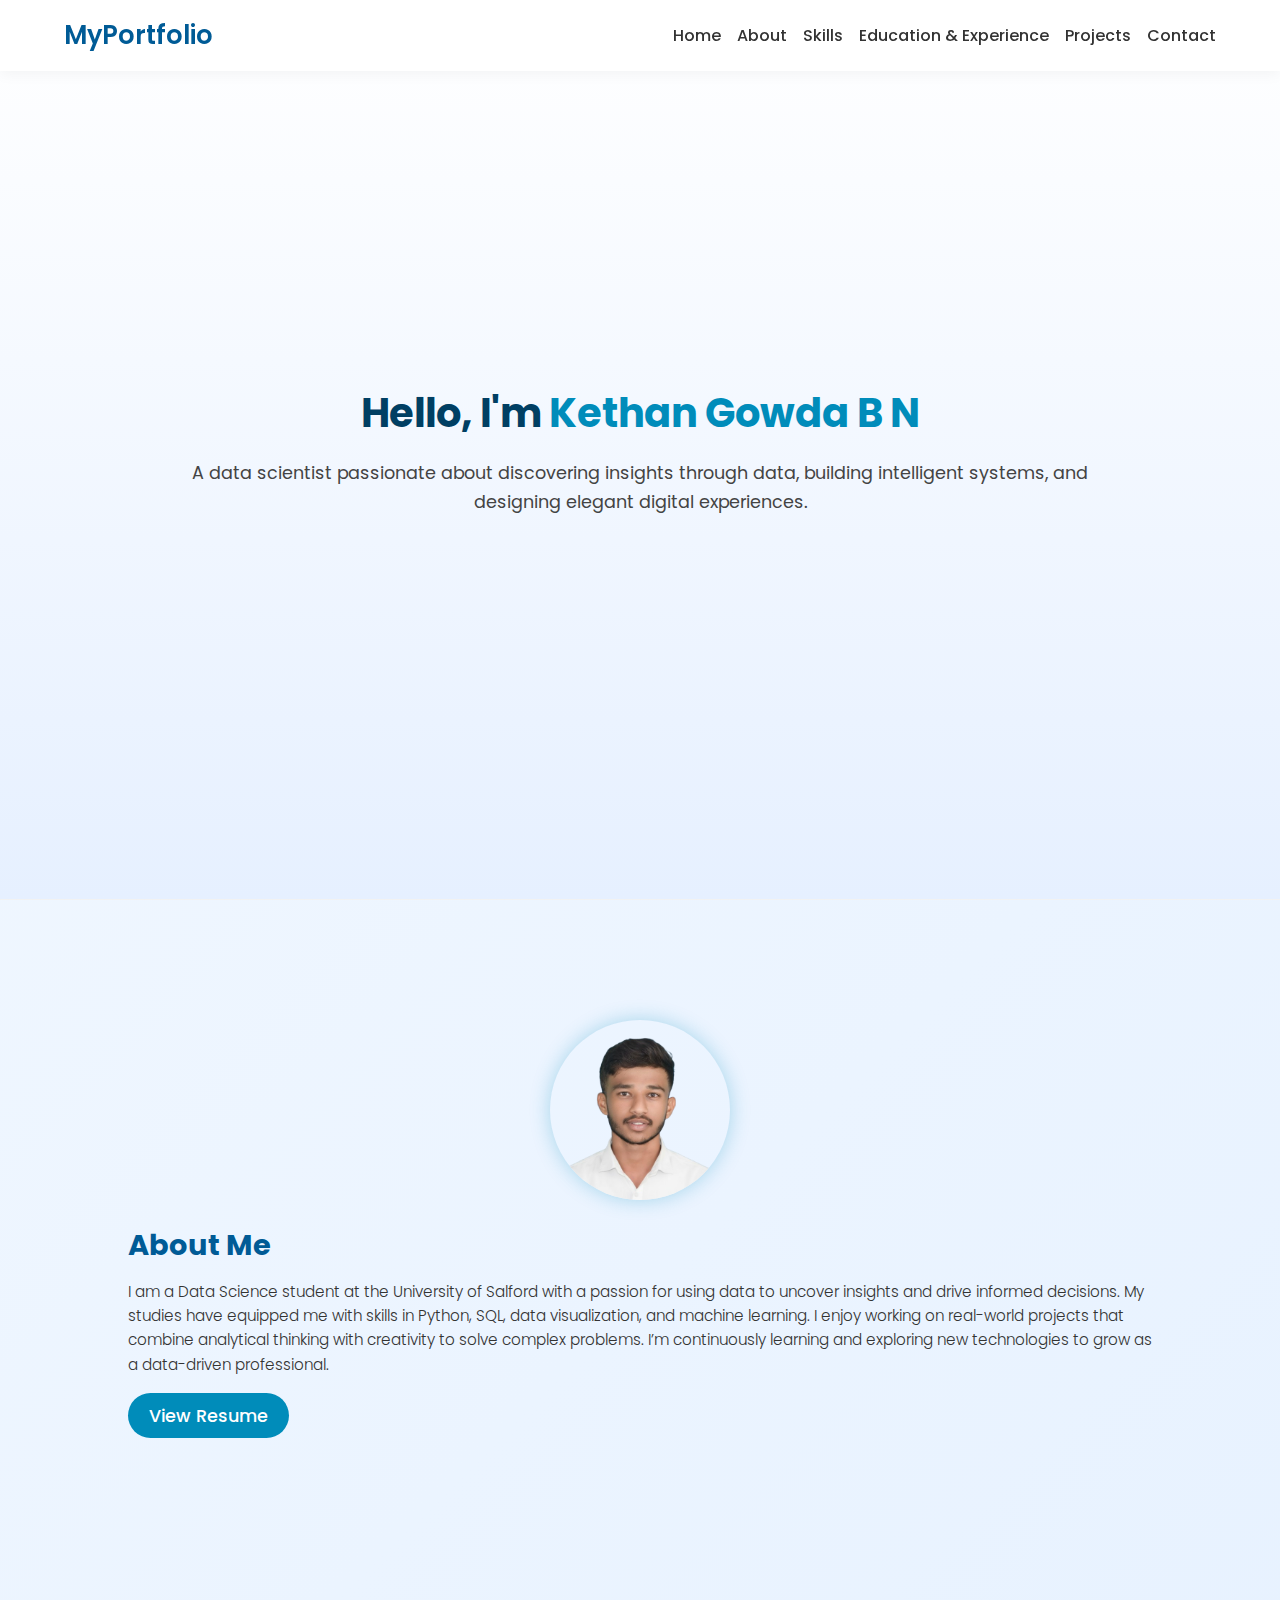
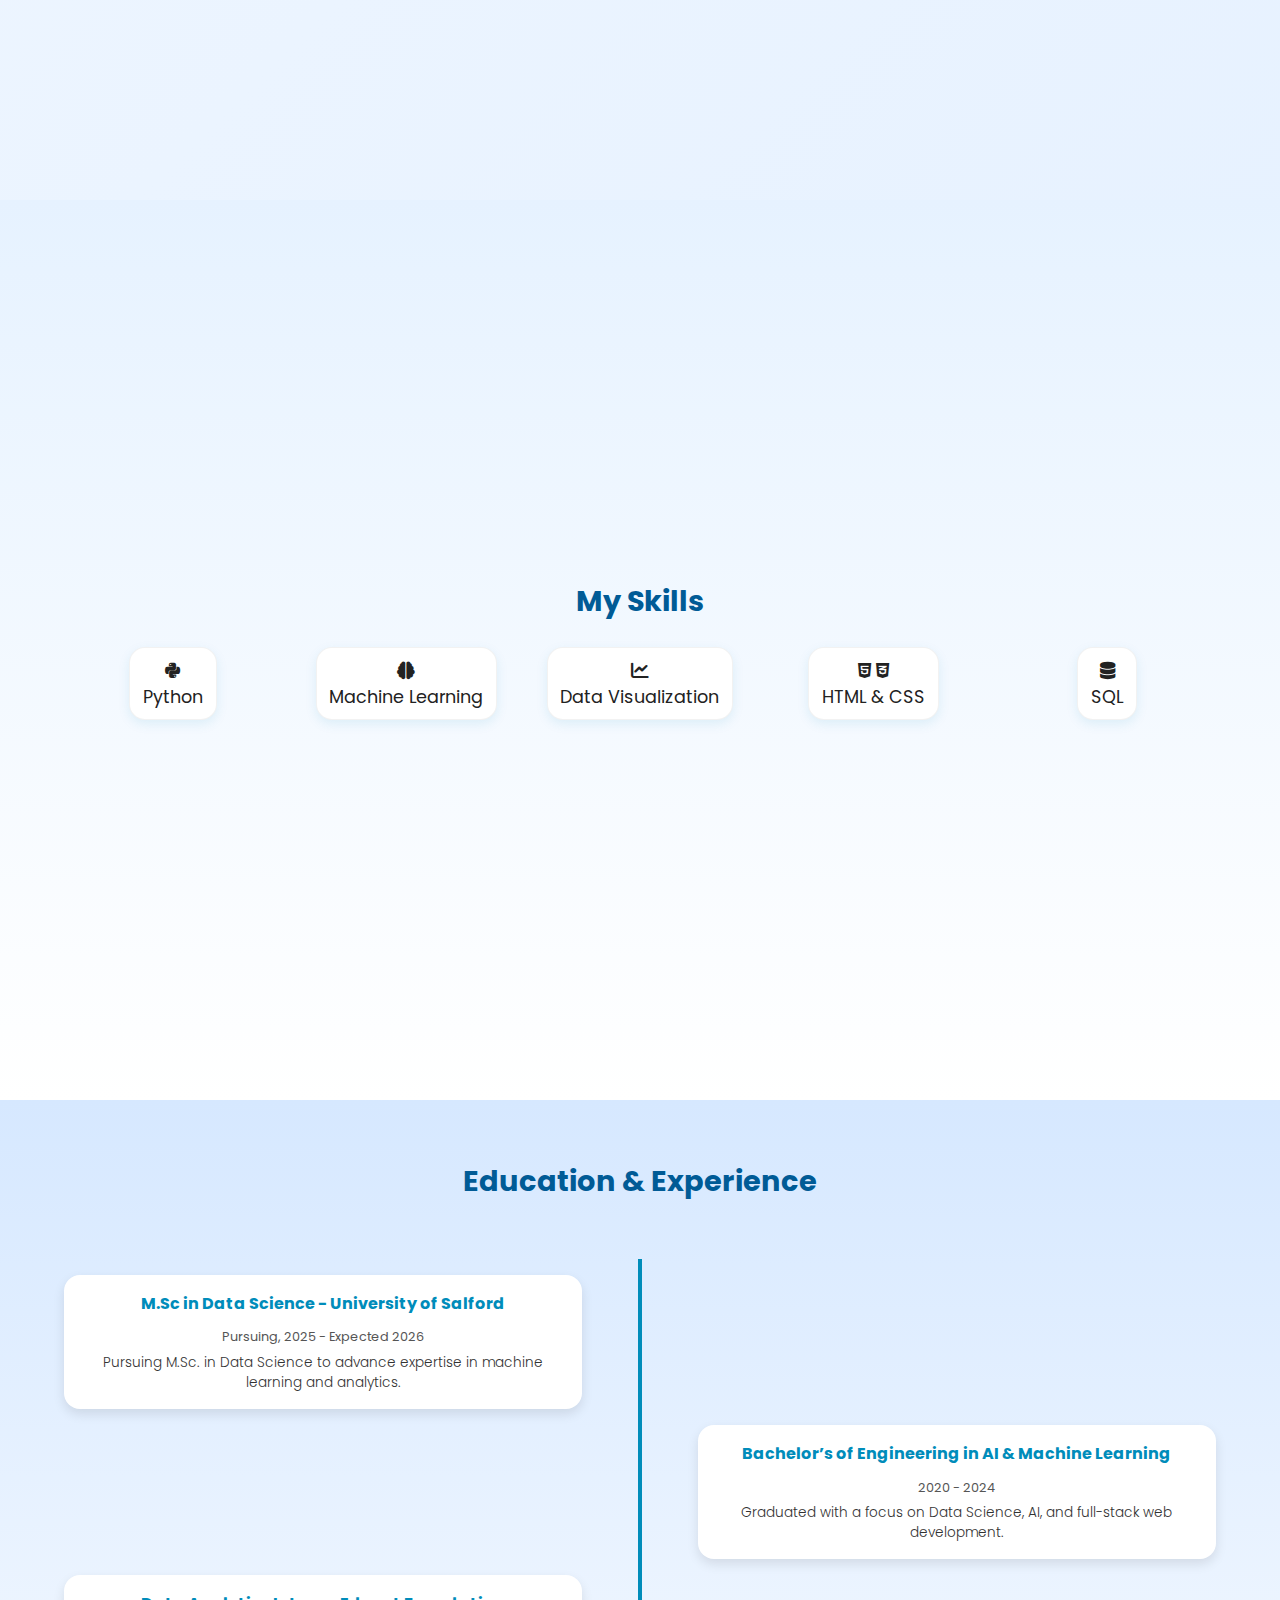
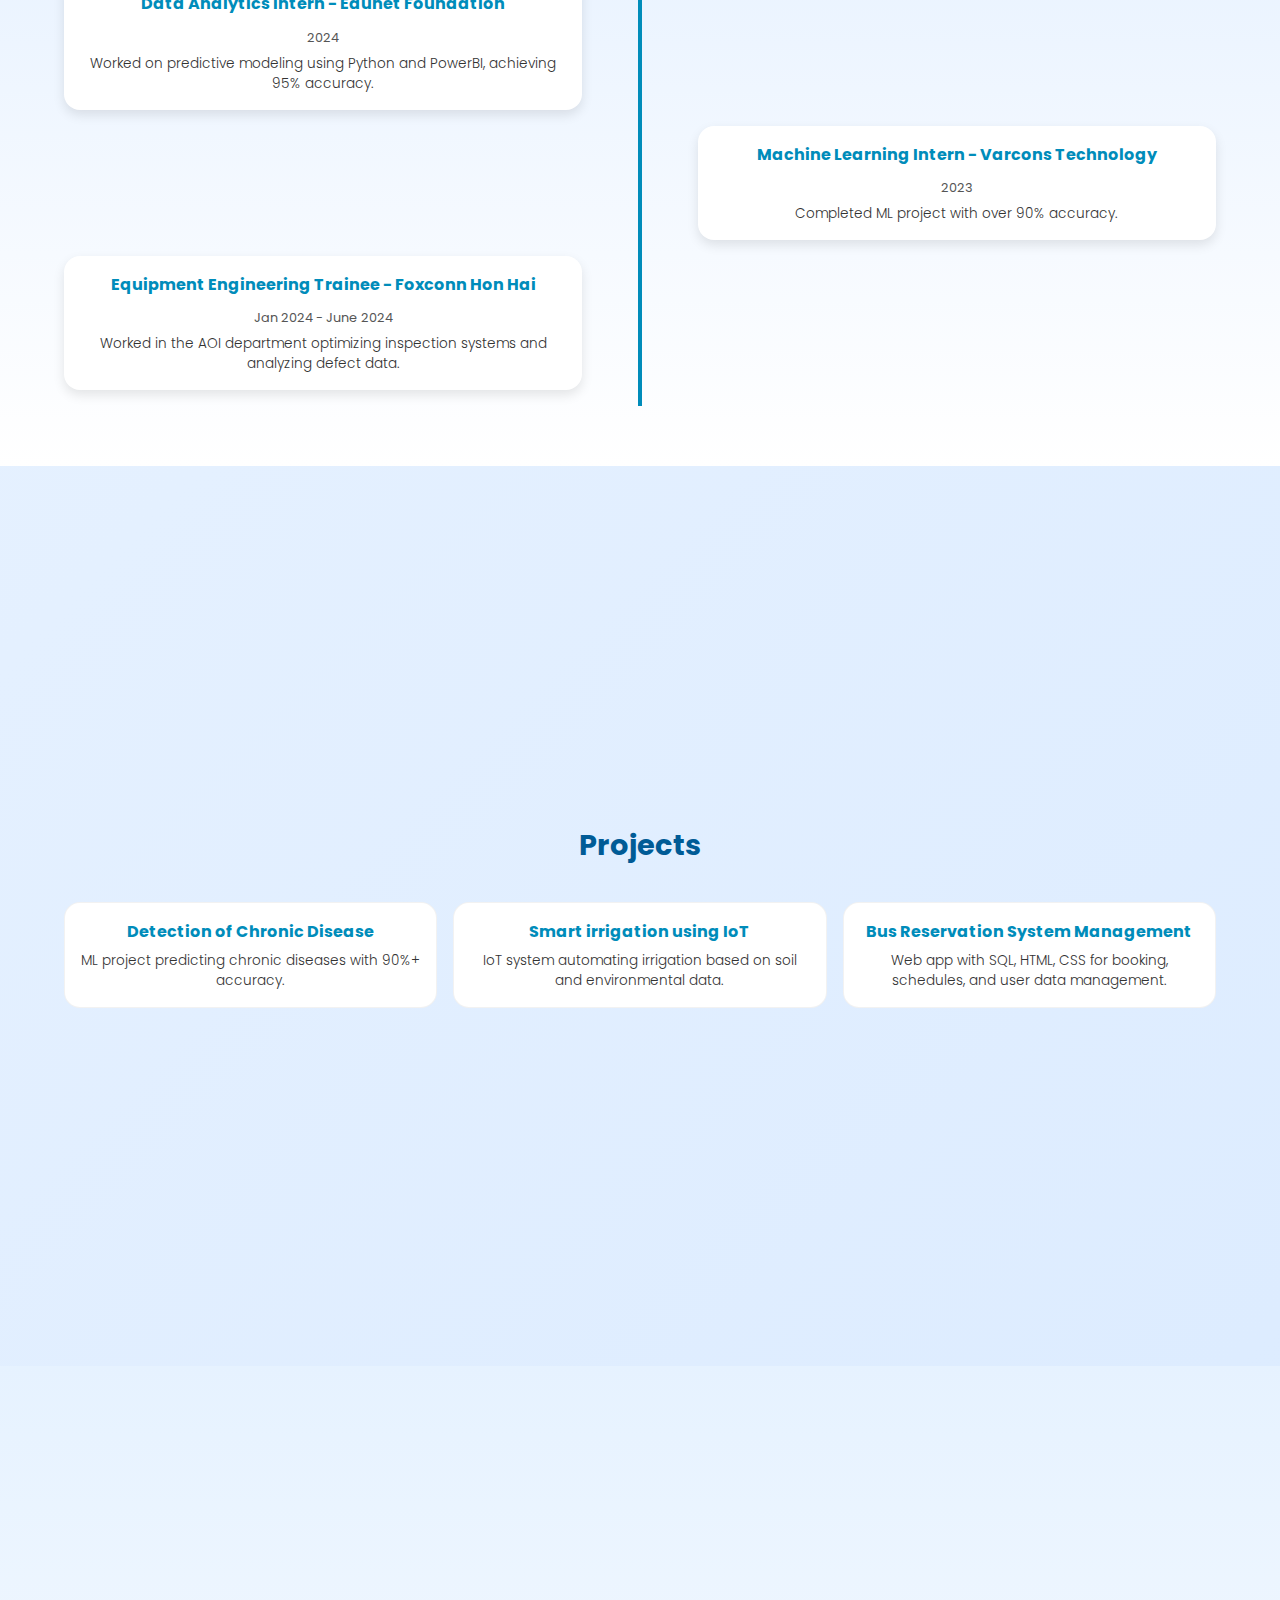
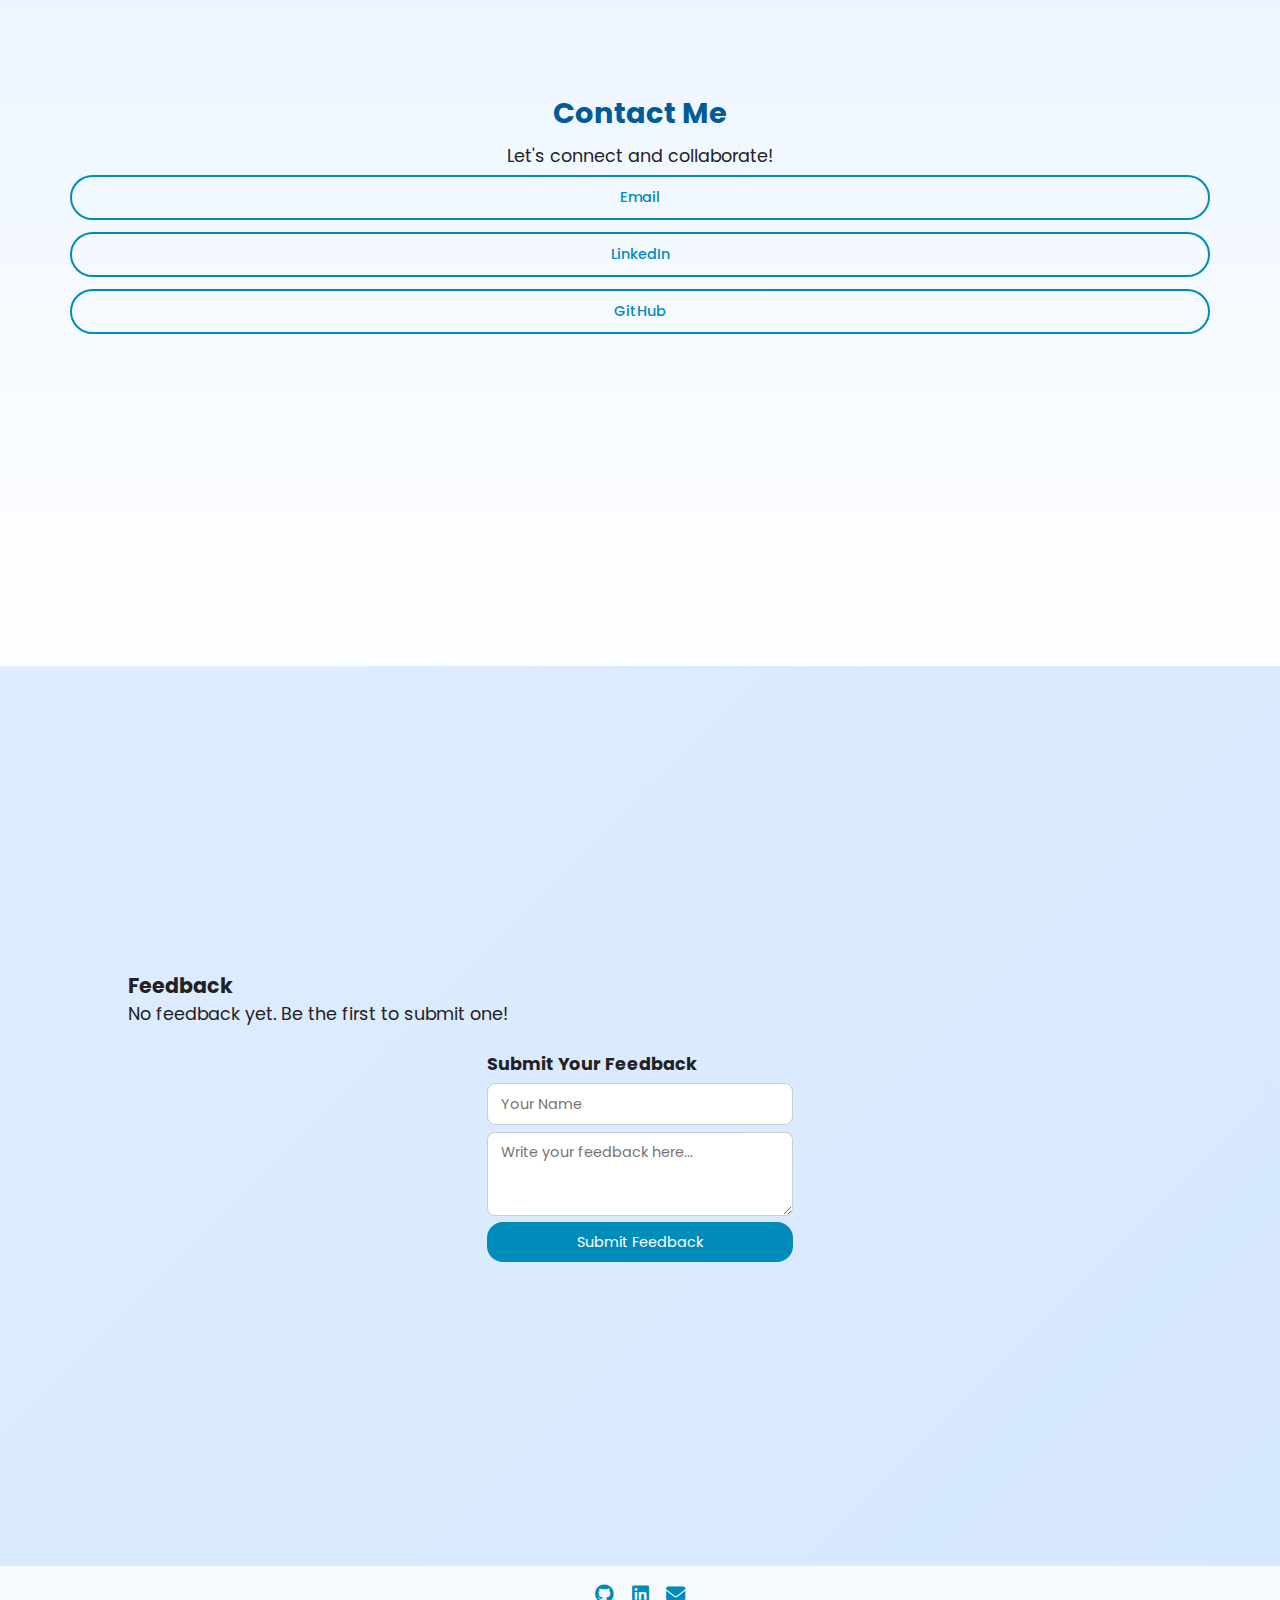
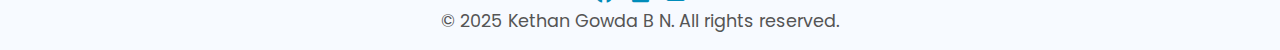
<file: index.html>
<!DOCTYPE html>
<html lang="en">
<head>
<meta charset="UTF-8" />
<meta name="viewport" content="width=device-width, initial-scale=1.0" />
<title>Kethan Gowda B N | Portfolio</title>
<link href="https://fonts.googleapis.com/css2?family=Poppins:wght@300;400;600&display=swap" rel="stylesheet">
<link rel="stylesheet" href="https://cdnjs.cloudflare.com/ajax/libs/font-awesome/6.5.0/css/all.min.css">

<style>
html { scroll-padding-top: 120px; }
* { margin: 0; padding: 0; box-sizing: border-box; scroll-behavior: smooth; font-family: 'Poppins', sans-serif; }
body { background: linear-gradient(135deg, #f2f8ff, #e4f0ff, #d6e8ff); color: #222; font-size: 1.1rem; overflow-x: hidden; }

header {
  position: fixed; top: 0; width: 100%; z-index: 1000;
  background: rgba(255,255,255,0.95); backdrop-filter: blur(12px);
  padding: 1rem 5%; display: flex; justify-content: space-between; align-items: center; flex-wrap: wrap;
  box-shadow: 0 2px 15px rgba(0,0,0,0.05);
}
header h1 { font-size: 1.6rem; color: #005b96; font-weight: 600; }
nav { display: flex; gap: 1rem; flex-wrap: wrap; }
nav a { color: #333; text-decoration: none; font-weight: 500; font-size: 1rem; transition: color 0.2s, text-shadow 0.2s; }
nav a:hover { color: #008cba; text-shadow: 0 0 10px rgba(0,140,186,0.3); }

/* Hamburger menu */
.hamburger { display: none; flex-direction: column; cursor: pointer; }
.hamburger span { width: 25px; height: 3px; background: #008cba; margin: 4px 0; border-radius: 2px; }

section { min-height: 100vh; padding: 120px 10%; display: flex; flex-direction: column; justify-content: center; }

/* HERO */
#home { text-align: center; background: linear-gradient(180deg,#fff 0%,#e6f0ff 100%); border-bottom: 1px solid rgba(0,0,0,0.05); }
#home h2 { font-size: 2.5rem; margin-bottom: 1rem; color: #003f63; }
#home span { color: #008cba; }
#home p { font-size: 1.1rem; color: #444; max-width: 90%; margin: 0 auto; line-height: 1.6; }

/* ABOUT */
#about { display: flex; align-items: center; gap: 1.5rem; flex-wrap: wrap; justify-content: center; }
#about img { width: 180px; border-radius: 50%; box-shadow: 0 0 20px rgba(0,140,186,0.3); }
#about div { flex: 1; min-width: 200px; }
#about h3 { font-size: 1.8rem; color: #005b96; margin-bottom: 0.8rem; }
#about p { color: #333; line-height: 1.6; font-weight: 300; font-size: 0.95rem; }
#about .resume-btn { margin-top: 1rem; display: inline-block; background: #008cba; color: #fff; padding: 0.6rem 1.3rem; border-radius: 2rem; text-decoration: none; font-weight: 500; transition: background 0.3s, box-shadow 0.3s; }
#about .resume-btn:hover { background: #0074a3; box-shadow: 0 0 12px rgba(0,140,186,0.4); }

/* SKILLS */
#skills { text-align: center; background: linear-gradient(180deg,#e6f2ff,#fff); padding: 60px 5%; }
#skills h3 { color: #005b96; font-size: 1.8rem; margin-bottom: 1.5rem; }
.skills-grid { display: grid; grid-template-columns: repeat(auto-fit,minmax(100px,1fr)); gap: 1rem; justify-items: center; }
.skill { background: #fff; border: 1px solid rgba(0,0,0,0.05); padding: 0.6rem 0.8rem; border-radius: 1rem; box-shadow: 0 4px 12px rgba(0,140,186,0.1); transition: transform 0.3s, box-shadow 0.3s; text-align: center; }
.skill:hover { transform: translateY(-4px); box-shadow: 0 4px 15px rgba(0,140,186,0.2); font-size: 0.9rem; }

/* EDUCATION & EXPERIENCE */
#education-experience { text-align: center; background: linear-gradient(180deg,#d6e8ff,#fff); padding: 60px 5%; }
#education-experience h3 { color: #005b96; font-size: 1.8rem; margin-bottom: 1.5rem; }
.timeline { position: relative; margin-top: 2rem; }
.timeline::before { content: ''; position: absolute; left: 50%; top: 0; width: 4px; height: 100%; background: #008cba; transform: translateX(-50%); }
.timeline-item { position: relative; width: 45%; background: #fff; padding: 1rem; border-radius: 1rem; box-shadow: 0 5px 12px rgba(0,0,0,0.1); margin: 1rem 0; }
.timeline-item:nth-child(odd){ left: 0; }
.timeline-item:nth-child(even){ left: 55%; }
.timeline-item h4{ color: #008cba; margin-bottom: 0.4rem; font-size: 1rem; }
.timeline-item span{ font-size: 0.8rem; color: #555; }
.timeline-item p{ margin-top: 0.3rem; color: #333; font-weight: 300; font-size: 0.85rem; }

/* PROJECTS */
#projects{ text-align:center; padding:60px 5%; }
#projects h3{ font-size:1.8rem; margin-bottom:1.2rem; color:#005b96; }
.project-container{ display:grid; grid-template-columns: repeat(auto-fit,minmax(200px,1fr)); gap:1rem; margin-top:1rem; }
.project{ background:#fff; padding:1rem; border-radius:1rem; border:1px solid rgba(0,0,0,0.05); transition: transform 0.3s, box-shadow 0.3s; cursor:pointer; text-align:center; }
.project:hover{ transform: translateY(-4px); box-shadow:0 4px 15px rgba(0,140,186,0.2); }
.project h4{ color:#008cba; margin-bottom:0.4rem; font-size:1rem; }
.project p{ color:#333; font-weight:300; font-size:0.85rem; }

/* ACHIEVEMENTS */
#achievements{ background:#f9fcff; text-align:center; padding:60px 5%; }
#achievements h3{ color:#005b96; font-size:1.8rem; margin-bottom:1rem; }
.achievements-grid{ display:grid; grid-template-columns: repeat(auto-fit,minmax(150px,1fr)); gap:1rem; }
.achievement{ background:#fff; padding:0.8rem; border-radius:1rem; box-shadow:0 4px 12px rgba(0,140,186,0.1); transition: transform 0.3s; font-size:0.85rem; }
.achievement:hover{ transform: translateY(-4px); }

/* CONTACT */
#contact{ text-align:center; background: linear-gradient(180deg,#e6f2ff,#fff); padding:40px 5%; }
#contact h3{ color:#005b96; font-size:1.8rem; margin-bottom:0.5rem; }
#contact a{ display:inline-block; margin:0.4rem; padding:0.6rem 1.3rem; border:2px solid #008cba; border-radius:2rem; color:#008cba; text-decoration:none; font-weight:500; transition: background 0.3s, color 0.3s; font-size:0.9rem; }
#contact a:hover{ background:#008cba; color:#fff; }

/* FEEDBACK */
.feedback { background:#fff; padding:0.8rem 1rem; border-radius:1rem; margin-bottom:1rem; box-shadow:0 4px 12px rgba(0,140,186,0.1); font-size:0.85rem; }
.feedback-form{ margin-top:1.5rem; display:flex; flex-direction:column; gap:0.4rem; max-width:100%; margin-left:auto; margin-right:auto; }
.feedback-form input, .feedback-form textarea{ padding:0.6rem 0.8rem; border-radius:0.5rem; border:1px solid #ccc; width:100%; font-size:0.9rem; }
.feedback-form button{ padding:0.6rem 1.3rem; border-radius:1rem; border:none; background:#008cba; color:white; cursor:pointer; font-size:0.9rem; }
.feedback-form button:hover{ background:#0074a3; }
.delete-btn{ margin-top:0.3rem; padding:0.3rem 0.6rem; font-size:0.75rem; border:none; background:#ff4d4d; color:white; border-radius:0.3rem; cursor:pointer; }
.delete-btn:hover{ background:#e60000; }

/* PASSWORD MODAL */
.modal{ display:none; position:fixed; z-index:2000; left:0; top:0; width:100%; height:100%; background-color: rgba(0,0,0,0.5); }
.modal-content{ background:#fff; margin:20% auto; padding:1.5rem; border-radius:1rem; width:90%; max-width:350px; text-align:center; box-shadow:0 4px 20px rgba(0,0,0,0.2); }
.modal input{ width:100%; padding:0.6rem 0.8rem; margin:0.8rem 0; border-radius:0.5rem; border:1px solid #ccc; font-size:0.9rem; }
.modal button{ padding:0.5rem 1.3rem; border:none; border-radius:1rem; background:#008cba; color:#fff; cursor:pointer; margin:0 0.3rem; font-size:0.9rem; }
.modal button:hover{ background:#0074a3; }
#togglePassword{ position:absolute; top:50%; right:0.6rem; transform:translateY(-50%); cursor:pointer; color:#555; }
#togglePassword:hover{ color:#008cba; }

/* Animations */
@keyframes shake {0%,100%{transform:translateX(0);}25%{transform:translateX(-6px);}50%{transform:translateX(6px);}75%{transform:translateX(-6px);}}
.wrong{ animation:shake 0.3s; border:2px solid red !important; }
.correct{ box-shadow:0 0 12px 3px #2ecc71 !important; transition: box-shadow 0.3s; }

footer{ text-align:center; padding:1rem 0; background:#f7faff; color:#555; }
footer .socials i{ font-size:1.2rem; margin:0 0.4rem; color:#008cba; transition: transform 0.3s; }
footer .socials i:hover{ transform:translateY(-2px); }

/* MEDIA QUERIES */
@media (max-width:768px){
  header{ flex-direction: row; justify-content: space-between; }
  nav{ display:none; flex-direction: column; width:100%; background: #fff; padding:0.5rem 0; margin-top:0.5rem; border-radius:0.5rem; box-shadow:0 4px 12px rgba(0,0,0,0.1);}
  nav a{ padding:0.5rem 1rem; }
  .hamburger{ display:flex; }
  .timeline::before{ left:10px; }
  .timeline-item{ width:100% !important; left:0 !important; margin-bottom:1rem; }
  #home h2{ font-size:1.8rem; } #home p{ font-size:0.95rem; }
  #about img{ width:140px; } #about h3{ font-size:1.5rem; } #about p{ font-size:0.9rem; }
  #skills h3, #projects h3, #achievements h3, #contact h3{ font-size:1.5rem; }
}
</style>
</head>
<body>

<header>
  <h1>MyPortfolio</h1>
  <div class="hamburger" onclick="toggleMenu()"><span></span><span></span><span></span></div>
  <nav id="mobileNav">
    <a href="#home">Home</a>
    <a href="#about">About</a>
    <a href="#skills">Skills</a>
    <a href="#education-experience">Education & Experience</a>
    <a href="#projects">Projects</a>
    <a href="#contact">Contact</a>
  </nav>
</header>

<section id="home">
  <h2>Hello, I'm <span>Kethan Gowda B N</span></h2>
  <p>A data scientist passionate about discovering insights through data, building intelligent systems, and designing elegant digital experiences.</p>
</section>

<section id="about">
  <img src="Adobe_Express_-_file-removebg-preview.png" alt="Photo of Kethan Gowda B N">
  <div>
    <h3>About Me</h3>
    <p>I am a Data Science student at the University of Salford with a passion for using data to uncover insights and drive informed decisions. My studies have equipped me with skills in Python, SQL, data visualization, and machine learning. I enjoy working on real-world projects that combine analytical thinking with creativity to solve complex problems. I’m continuously learning and exploring new technologies to grow as a data-driven professional.</p>
    <a href="Kethan resume.pdf" class="resume-btn" target="_blank">View Resume</a>
  </div>
</section>

<section id="skills">
  <h3>My Skills</h3>
  <div class="skills-grid">
    <div class="skill"><i class="fa-brands fa-python"></i><br>Python</div>
    <div class="skill"><i class="fa-solid fa-brain"></i><br>Machine Learning</div>
    <div class="skill"><i class="fa-solid fa-chart-line"></i><br>Data Visualization</div>
    <div class="skill"><i class="fa-brands fa-html5"></i> <i class="fa-brands fa-css3-alt"></i><br>HTML & CSS</div>
    <div class="skill"><i class="fa-solid fa-database"></i><br>SQL</div>
  </div>
</section>

<section id="education-experience">
  <h3>Education & Experience</h3>
  <div class="timeline">
    <div class="timeline-item">
      <h4>M.Sc in Data Science - University of Salford</h4>
      <span>Pursuing, 2025 - Expected 2026</span>
      <p>Pursuing M.Sc. in Data Science to advance expertise in machine learning and analytics.</p>
    </div>
    <div class="timeline-item">
      <h4>Bachelor’s of Engineering in AI & Machine Learning</h4>
      <span>2020 - 2024</span>
      <p>Graduated with a focus on Data Science, AI, and full-stack web development.</p>
    </div>
    <div class="timeline-item">
      <h4>Data Analytics Intern - Edunet Foundation</h4>
      <span>2024</span>
      <p>Worked on predictive modeling using Python and PowerBI, achieving 95% accuracy.</p>
    </div>
    <div class="timeline-item">
      <h4>Machine Learning Intern - Varcons Technology</h4>
      <span>2023</span>
      <p>Completed ML project with over 90% accuracy.</p>
    </div>
    <div class="timeline-item">
      <h4>Equipment Engineering Trainee - Foxconn Hon Hai</h4>
      <span>Jan 2024 - June 2024</span>
      <p>Worked in the AOI department optimizing inspection systems and analyzing defect data.</p>
    </div>
  </div>
</section>

<section id="projects">
  <h3>Projects</h3>
  <div class="project-container">
    <div class="project">
      <h4>Detection of Chronic Disease</h4>
      <p>ML project predicting chronic diseases with 90%+ accuracy.</p>
    </div>
    <div class="project">
      <h4>Smart irrigation using IoT</h4>
      <p>IoT system automating irrigation based on soil and environmental data.</p>
    </div>
    <div class="project">
      <h4>Bus Reservation System Management</h4>
      <p>Web app with SQL, HTML, CSS for booking, schedules, and user data management.</p>
    </div>
  </div>
</section>

<!-- <section id="achievements">
  <h3>Achievements & Highlights</h3>
  <div class="achievements-grid">
    <div class="achievement"><i class="fa-solid fa-trophy"></i> 1st place in Data Science Hackathon 2024</div>
    <div class="achievement"><i class="fa-solid fa-certificate"></i> Certified in Machine Learning (Coursera)</div>
    <div class="achievement"><i class="fa-solid fa-star"></i> Contributed to 5+ open-source projects</div>
  </div>
</section> -->

<section id="contact">
  <h3>Contact Me</h3>
  <p>Let's connect and collaborate!</p>
  <a href="mailto:bnkg2345@gmail.com">Email</a>
  <a href="https://www.linkedin.com/in/kethan-gowda-b-n-4aa3b5251" target="_blank">LinkedIn</a>
  <a href="https://github.com/kethangowdabn" target="_blank">GitHub</a>
</section>

<section id="feedback">
  <h3>Feedback</h3>
  <div id="feedback-container"></div>
  <div class="feedback-form">
    <h4>Submit Your Feedback</h4>
    <input type="text" id="feedback-name" placeholder="Your Name" required>
    <textarea id="feedback-text" rows="3" placeholder="Write your feedback here..." required></textarea>
    <button onclick="addFeedback()">Submit Feedback</button>
  </div>
</section>

<div id="passwordModal" class="modal">
  <div class="modal-content">
    <h4>Enter Admin Password</h4>
    <div style="position: relative; display: inline-block; width: 80%;">
      <input type="password" id="adminPasswordInput" placeholder="Password">
      <i id="togglePassword" class="fa fa-eye"></i>
    </div>
    <div style="margin-top: 1rem;">
      <button onclick="confirmDelete()">Confirm</button>
      <button onclick="closeModal()">Cancel</button>
    </div>
  </div>
</div>

<footer>
  <div class="socials">
    <a href="https://github.com/kethangowdabn" target="_blank"><i class="fab fa-github"></i></a>
    <a href="https://www.linkedin.com/in/kethan-gowda-b-n-4aa3b5251" target="_blank"><i class="fab fa-linkedin"></i></a>
    <a href="mailto:bnkg2345@gmail.com"><i class="fas fa-envelope"></i></a>
  </div>
  <p>© 2025 Kethan Gowda B N. All rights reserved.</p>
</footer>

<script>
const adminPassword = "Kethan@8337";
let feedbacks = JSON.parse(localStorage.getItem('feedbacks')) || [];
let deleteIndex = null;

function escapeHTML(str){return str.replace(/[&<>"']/g, tag=>({"&":"&amp;","<":"&lt;",">":"&gt;",'"':"&quot;","'":"&#39;"}[tag]));}
function renderFeedbacks(){
  const container=document.getElementById('feedback-container');
  container.innerHTML='';
  if(feedbacks.length===0){container.innerHTML='<p>No feedback yet. Be the first to submit one!</p>'; return;}
  feedbacks.forEach((fb,index)=>{
    const div=document.createElement('div');
    div.classList.add('feedback');
    div.innerHTML=`<p>"${escapeHTML(fb.text)}"</p><span>- ${escapeHTML(fb.name)}</span><button class="delete-btn" onclick="showPasswordModal(${index})">Delete</button>`;
    container.appendChild(div);
  });
}

function addFeedback(){
  const name=document.getElementById('feedback-name').value.trim();
  const text=document.getElementById('feedback-text').value.trim();
  if(!name||!text){alert("Please fill in both fields."); return;}
  feedbacks.unshift({name,text});
  localStorage.setItem('feedbacks',JSON.stringify(feedbacks));
  renderFeedbacks();
  document.getElementById('feedback-name').value='';
  document.getElementById('feedback-text').value='';
}

function showPasswordModal(index){
  deleteIndex=index;
  const modal=document.getElementById('passwordModal');
  modal.style.display='block';
  const input=document.getElementById('adminPasswordInput');
  input.value=''; input.type='password'; input.classList.remove('wrong','correct');
  document.getElementById('togglePassword').classList.remove('fa-eye-slash'); document.getElementById('togglePassword').classList.add('fa-eye');
  input.focus();
}
function closeModal(){ deleteIndex=null; document.getElementById('passwordModal').style.display='none'; }

function confirmDelete(){
  const input=document.getElementById('adminPasswordInput');
  if(input.value.trim()===adminPassword){
    input.classList.remove('wrong'); input.classList.add('correct');
    setTimeout(()=>{
      feedbacks.splice(deleteIndex,1);
      localStorage.setItem('feedbacks',JSON.stringify(feedbacks));
      renderFeedbacks();
      closeModal(); input.classList.remove('correct');
    },400);
  }else{
    input.classList.remove('correct'); input.classList.add('wrong');
    setTimeout(()=> input.classList.remove('wrong'),400);
  }
}

const toggle=document.getElementById('togglePassword');
const passInput=document.getElementById('adminPasswordInput');
toggle.addEventListener('mousedown',()=>passInput.type='text');
toggle.addEventListener('mouseup',()=>passInput.type='password');
toggle.addEventListener('mouseleave',()=>passInput.type='password');
window.onclick=function(event){if(event.target==document.getElementById('passwordModal')){closeModal();}}

function toggleMenu(){ 
  const nav=document.getElementById('mobileNav'); 
  nav.style.display=(nav.style.display==='flex')?'none':'flex';
}

renderFeedbacks();
</script>

</body>
</html>
</file>
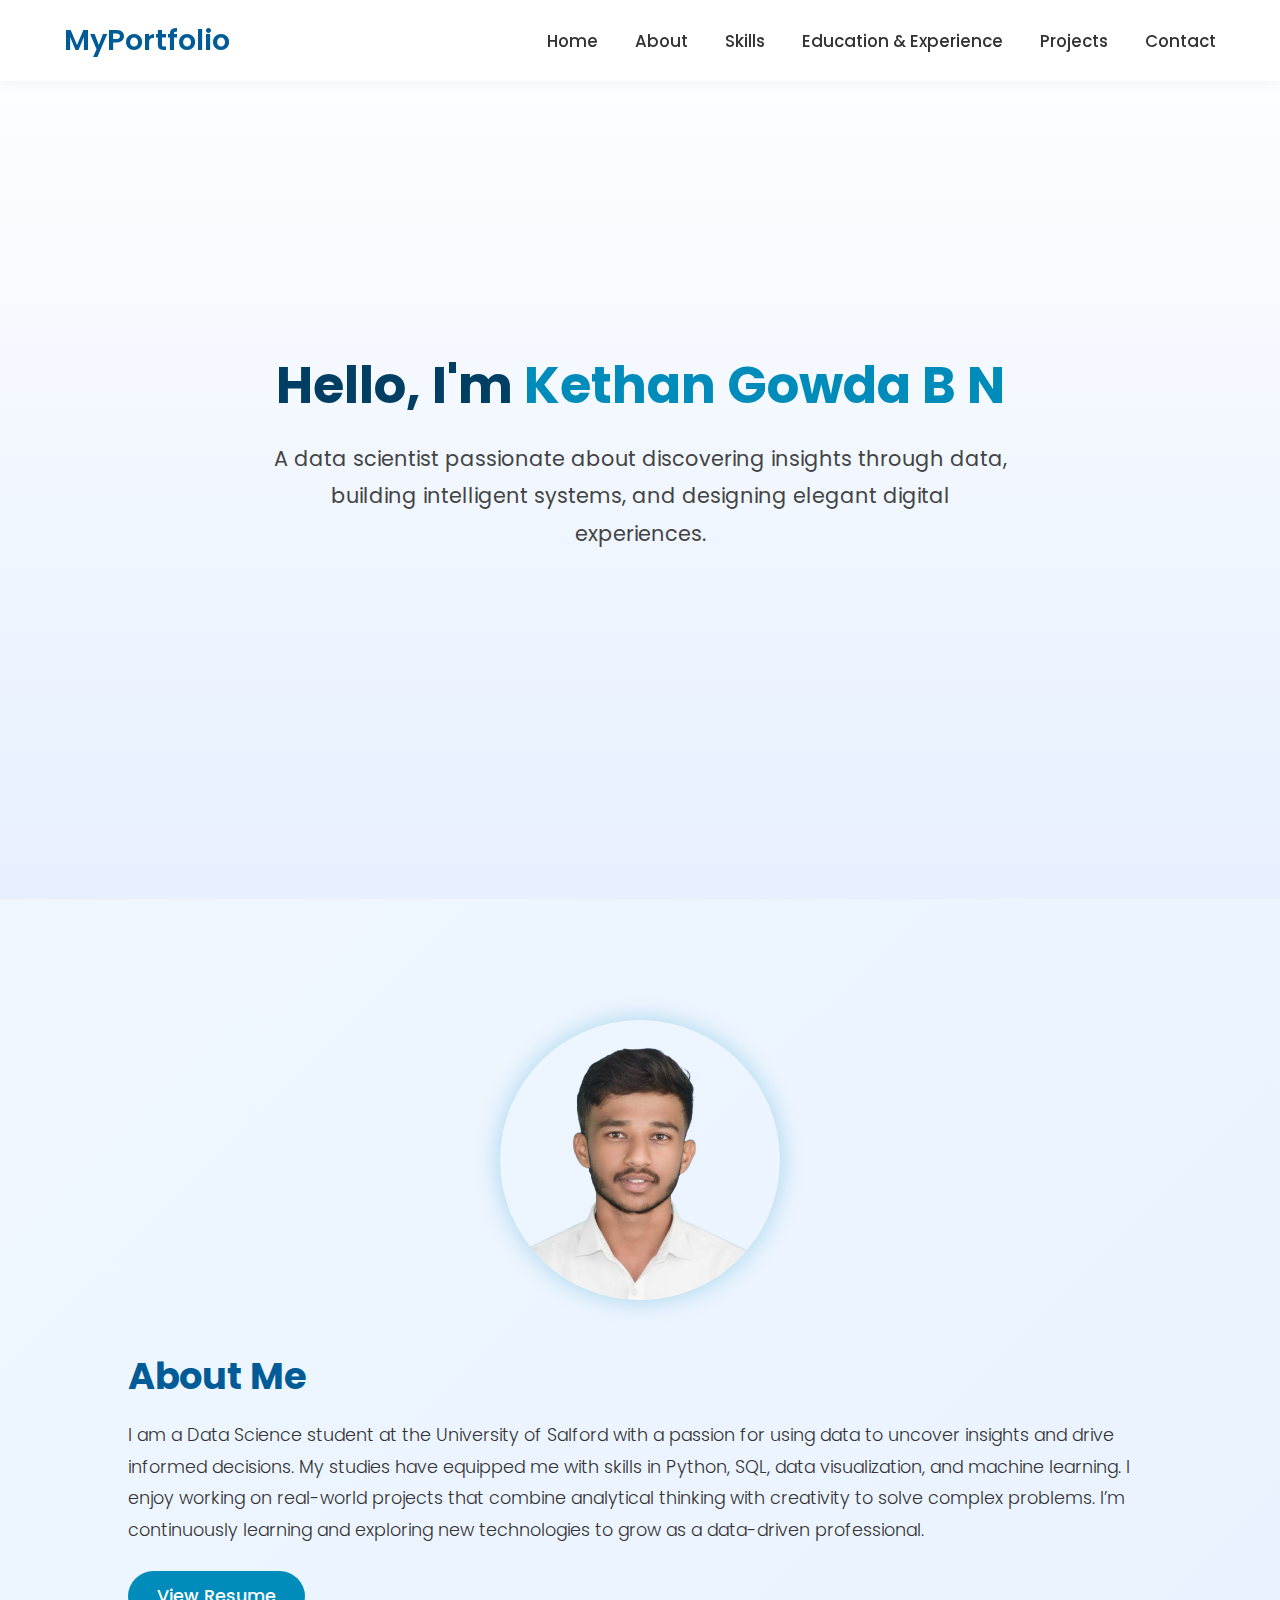
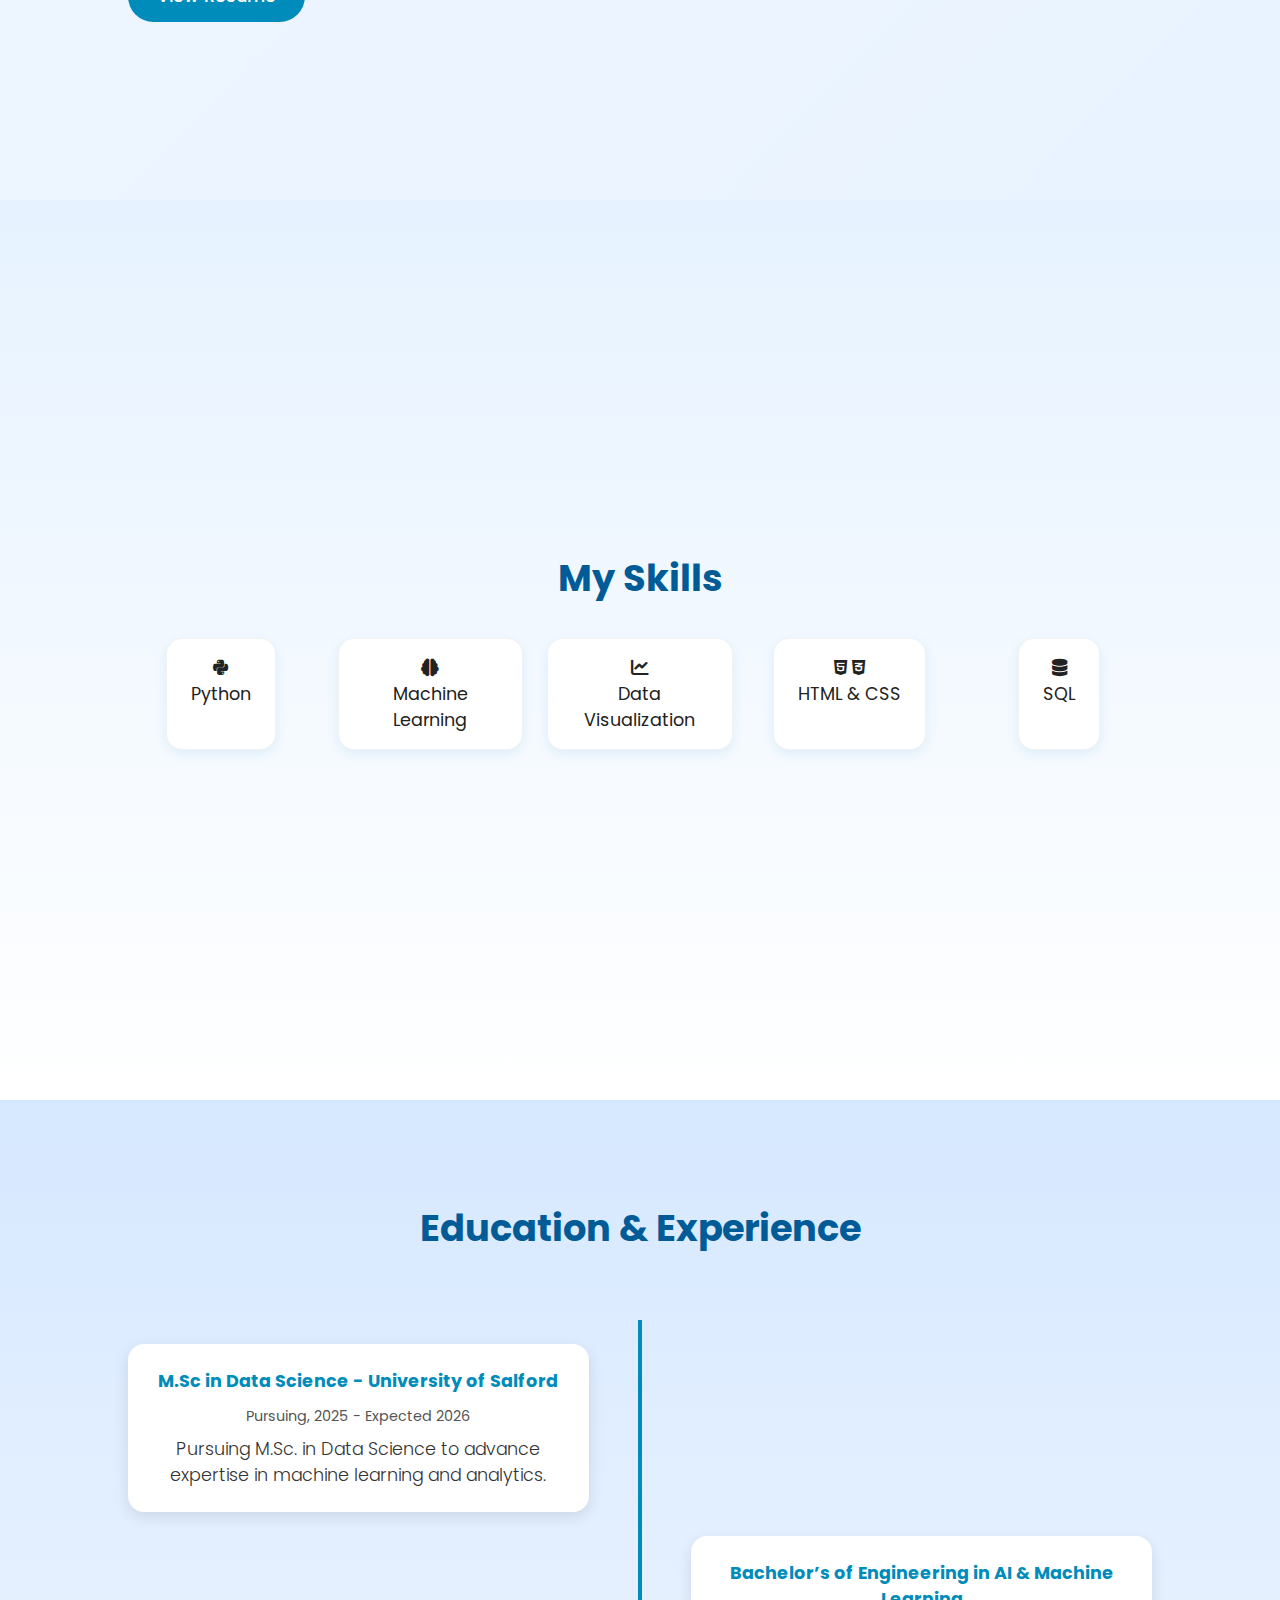
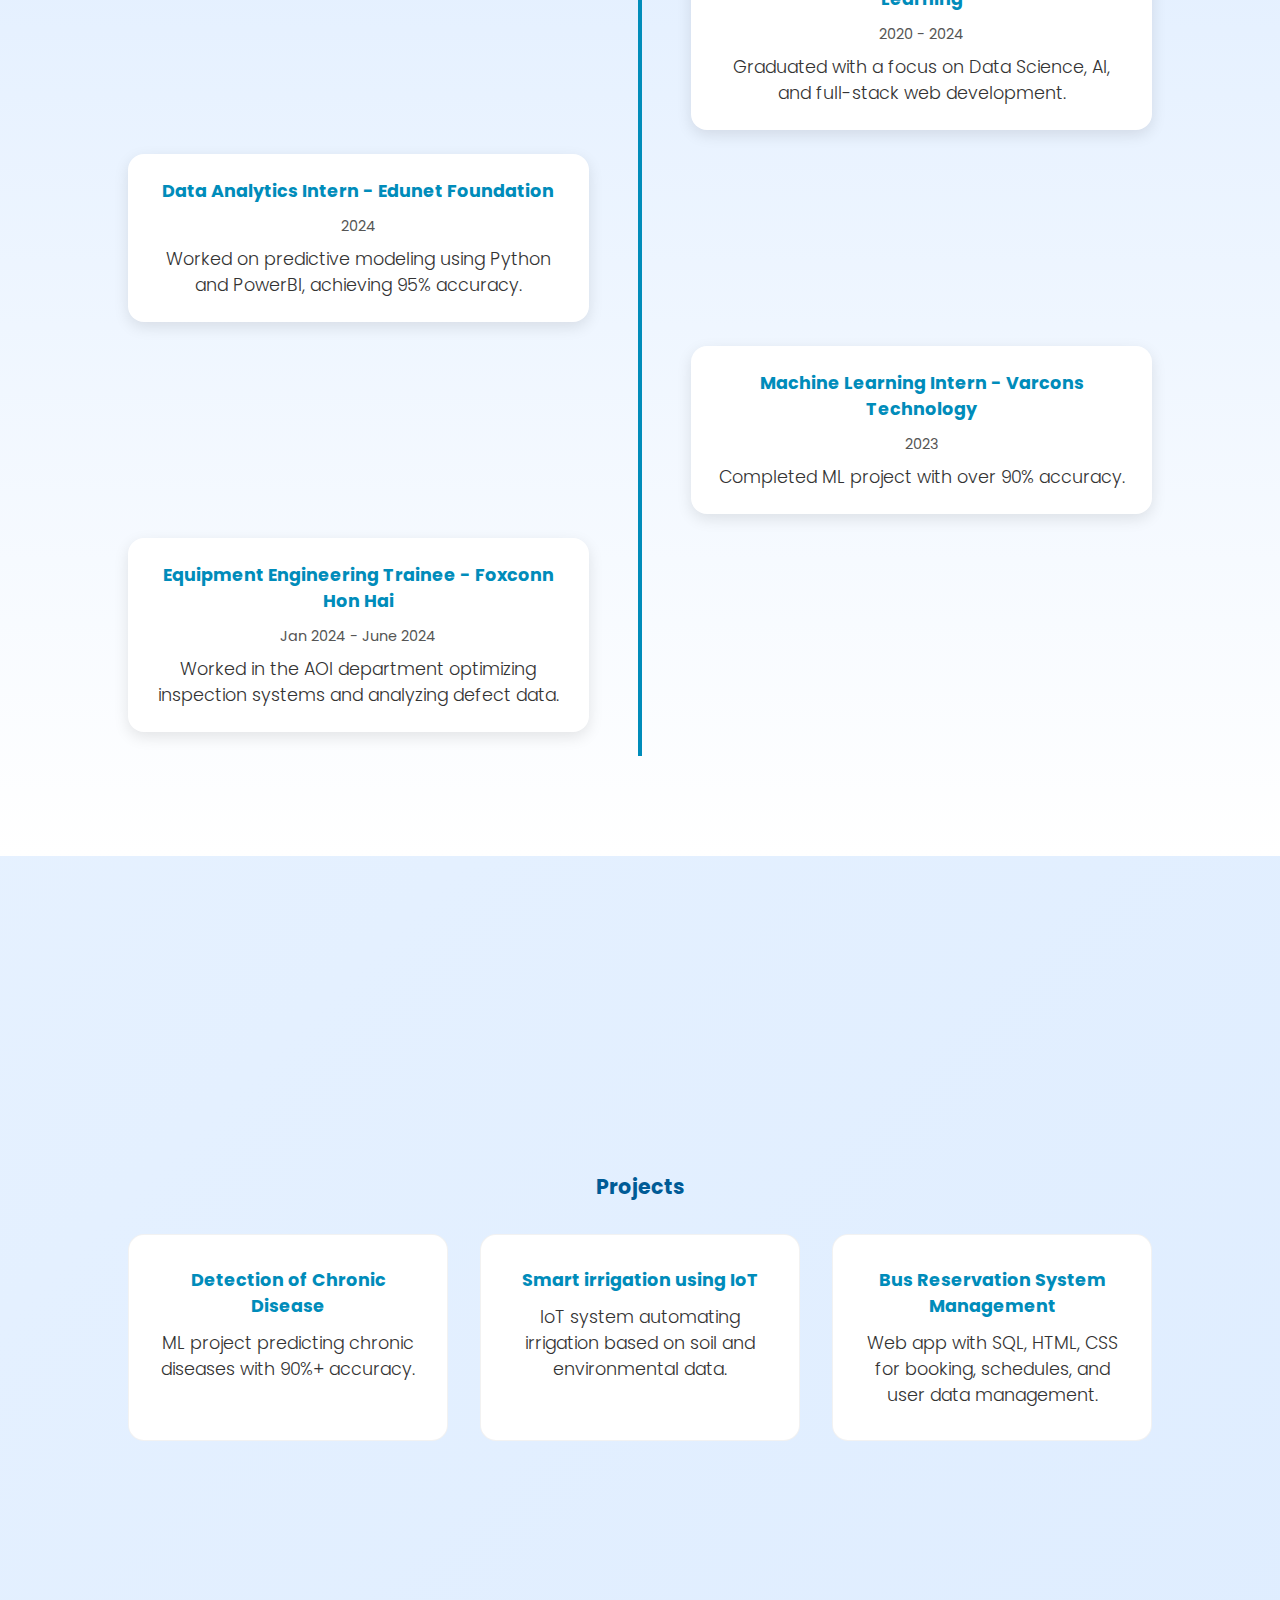
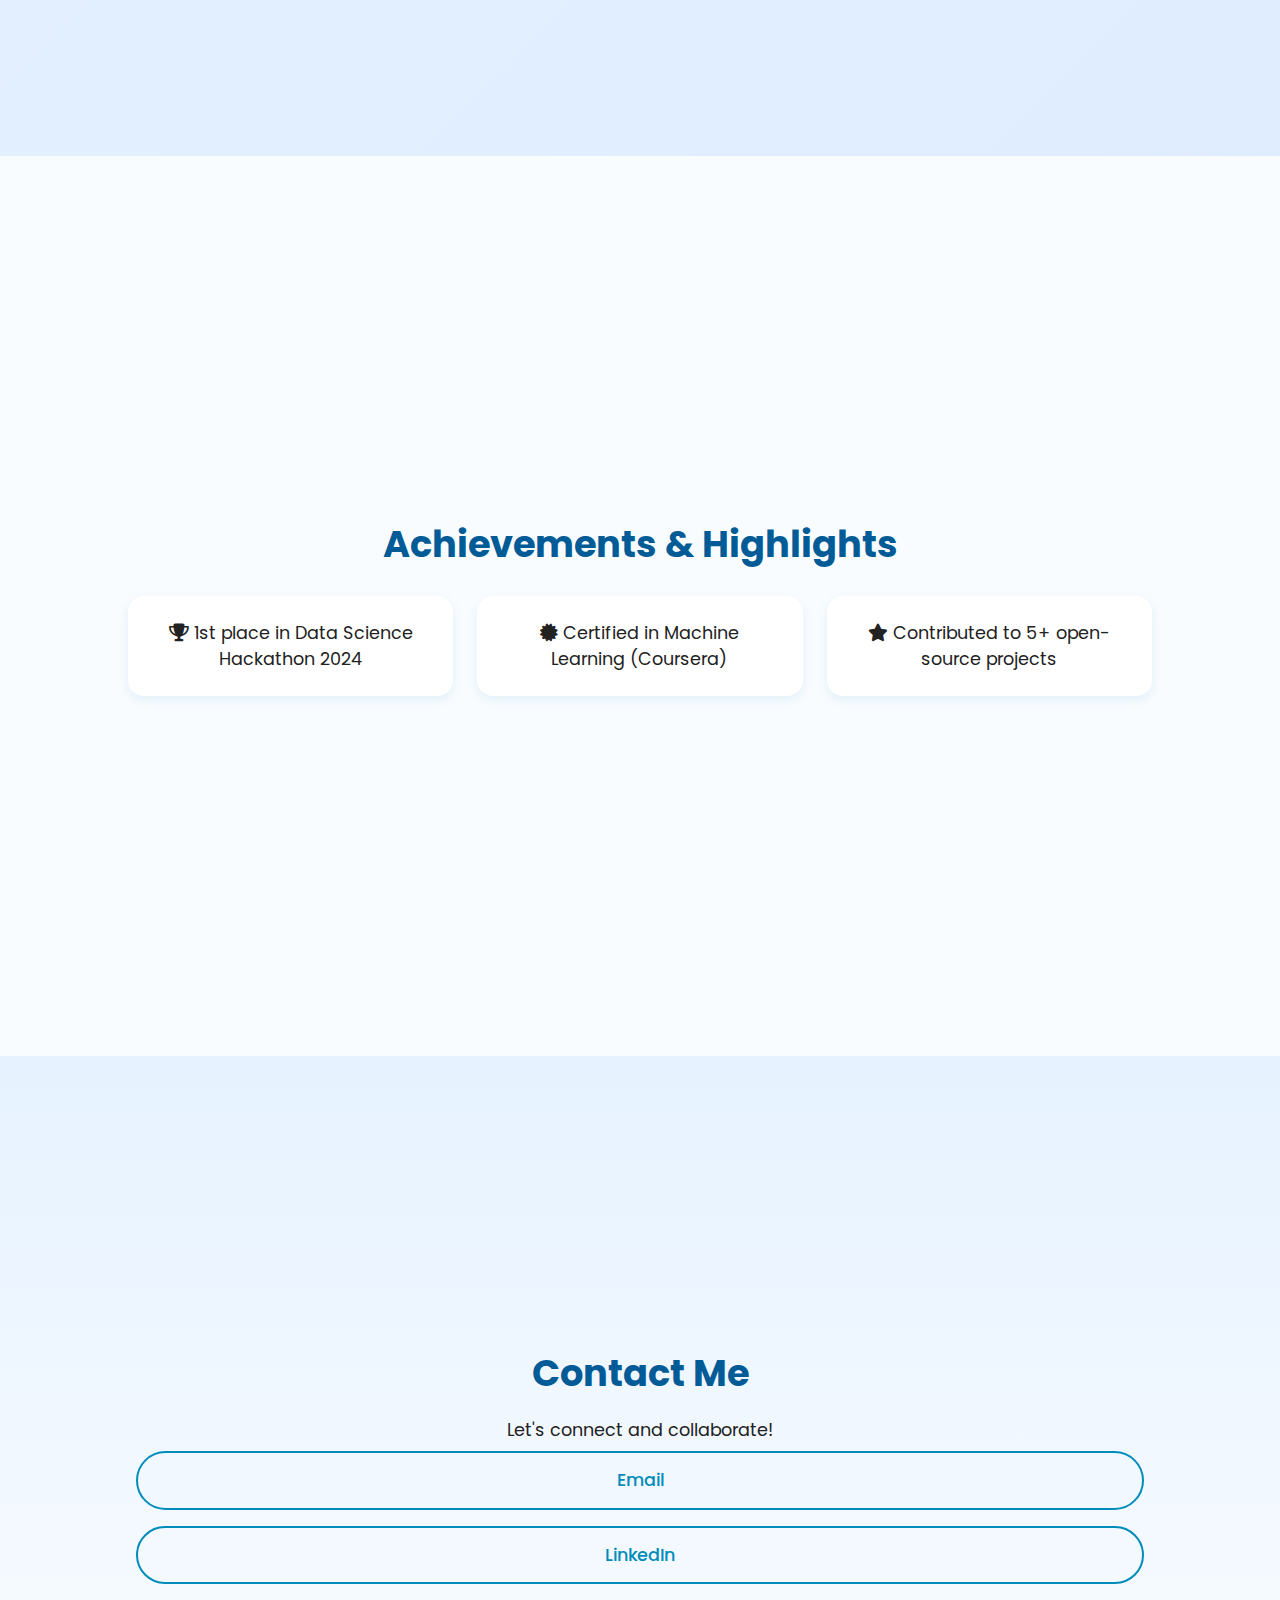
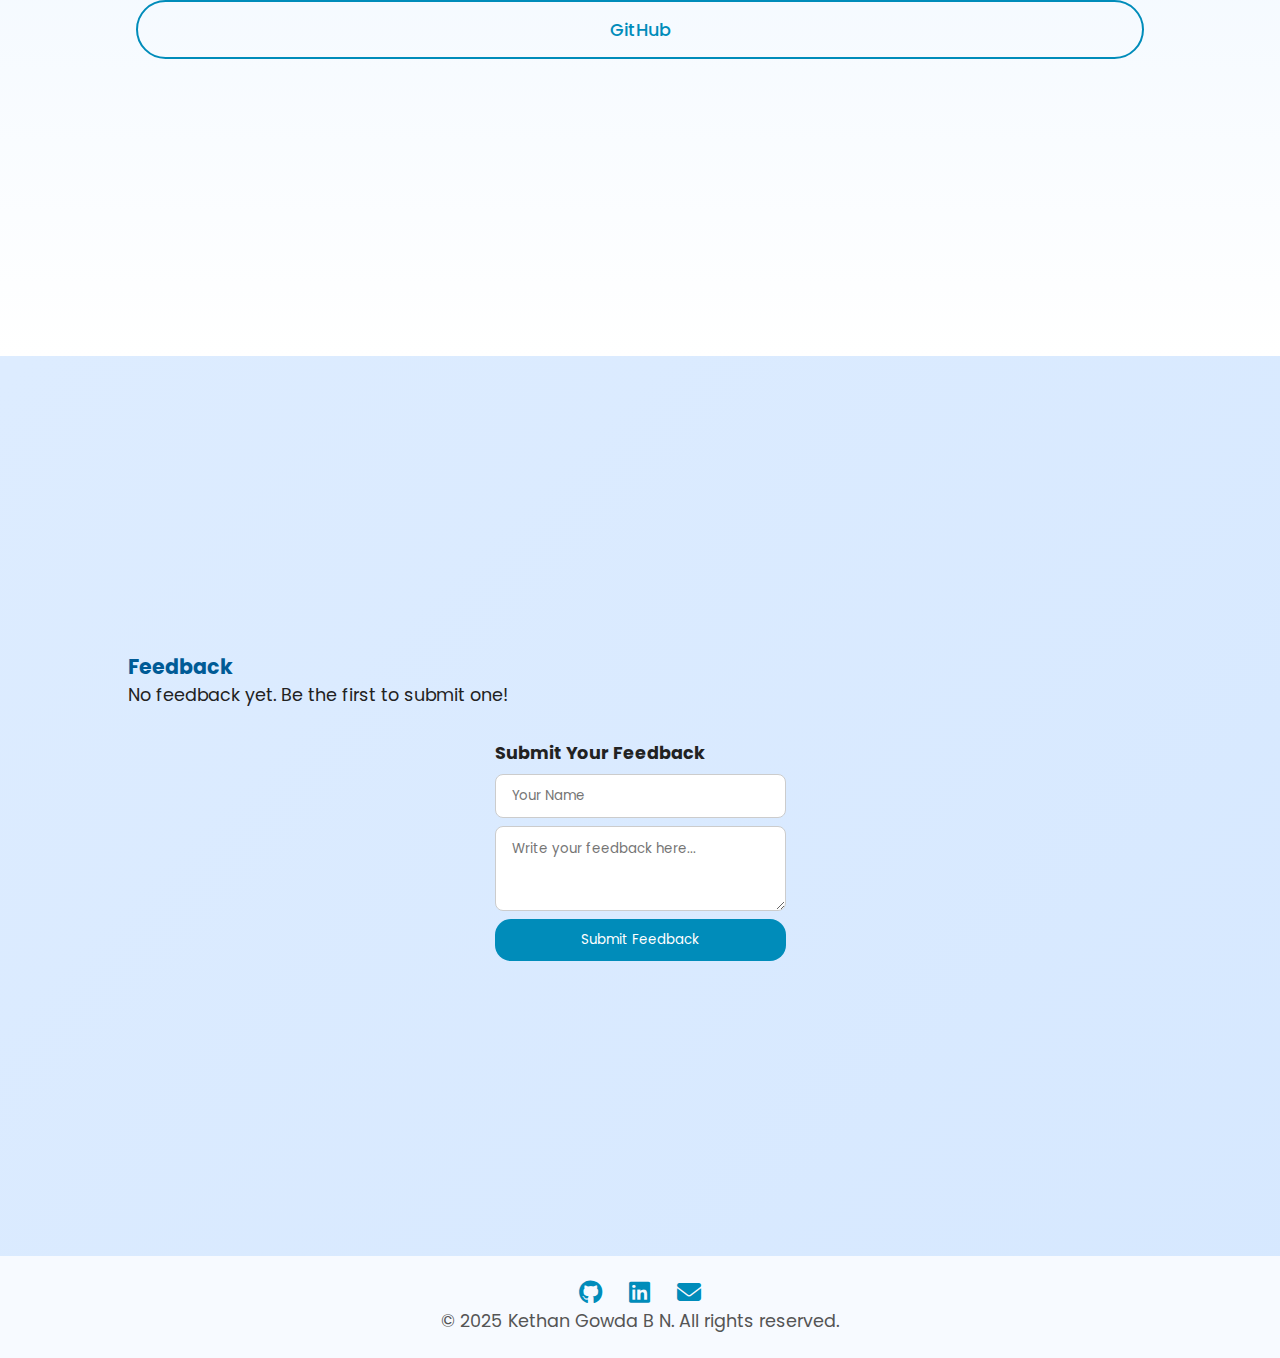
<file: finaldraft.html>
<!DOCTYPE html>
<html lang="en">
<head>
  <meta charset="UTF-8" />
  <meta name="viewport" content="width=device-width, initial-scale=1.0" />
  <title>Kethan Gowda B N | Portfolio</title>
  <link href="https://fonts.googleapis.com/css2?family=Poppins:wght@300;400;600&display=swap" rel="stylesheet">
  <link rel="stylesheet" href="https://cdnjs.cloudflare.com/ajax/libs/font-awesome/6.5.0/css/all.min.css">

  <style>
    html { scroll-padding-top: 120px; }
    * { margin: 0; padding: 0; box-sizing: border-box; scroll-behavior: smooth; font-family: 'Poppins', sans-serif; }
    body { background: linear-gradient(135deg, #f2f8ff, #e4f0ff, #d6e8ff); color: #222; overflow-x: hidden; font-size: 1.1rem; }

    header {
      position: fixed; top: 0; width: 100%;
      background: rgba(255, 255, 255, 0.9); backdrop-filter: blur(12px);
      padding: 1.2rem 5%; display: flex; justify-content: space-between; align-items: center; z-index: 1000;
      box-shadow: 0 2px 15px rgba(0, 0, 0, 0.05);
    }
    header h1 { font-size: 1.8rem; color: #005b96; font-weight: 600; }
    nav a { color: #333; text-decoration: none; margin-left: 2rem; font-weight: 500; font-size: 1.05rem; transition: color 0.2s ease, text-shadow 0.2s ease; }
    nav a:hover { color: #008cba; text-shadow: 0 0 10px rgba(0, 140, 186, 0.3); }

    section { min-height: 100vh; padding: 120px 10%; display: flex; flex-direction: column; justify-content: center; }

    /* HERO */
    #home { text-align: center; background: linear-gradient(180deg, #ffffff 0%, #e6f0ff 100%); border-bottom: 1px solid rgba(0,0,0,0.05); }
    #home h2 { font-size: 3.2rem; margin-bottom: 1rem; color: #003f63; }
    #home span { color: #008cba }
    #home p { font-size: 1.3rem; color: #444; max-width: 750px; margin: 0 auto; line-height: 1.8; }

    /* ABOUT */
    #about { display: flex; align-items: center; gap: 3rem; flex-wrap: wrap; }
    #about img { width: 280px; border-radius: 50%; box-shadow: 0 0 25px rgba(0,140,186,0.3); }
    #about div { flex: 1; }
    #about h3 { font-size: 2.3rem; color: #005b96; margin-bottom: 1rem; }
    #about p { color: #333; line-height: 1.8; font-weight: 300; font-size: 1.1rem; }
    #about .resume-btn { margin-top: 1.5rem; display: inline-block; background: #008cba; color: white; padding: 0.8rem 1.8rem; border-radius: 2rem; text-decoration: none; font-weight: 500; transition: background 0.3s ease, box-shadow 0.3s ease; }
    #about .resume-btn:hover { box-shadow: 0 0 15px rgba(0,140,186,0.4); background: #0074a3; }

    /* SKILLS */
    #skills { text-align: center; background: linear-gradient(180deg, #e6f2ff, #ffffff); padding: 100px 10%; }
    #skills h3 { color: #005b96; font-size: 2.3rem; margin-bottom: 2rem; }
    .skills-grid { display: grid; grid-template-columns: repeat(auto-fit, minmax(150px, 1fr)); gap: 1.5rem; justify-items: center; }
    .skill { background: #ffffff; border: 1px solid rgba(0,0,0,0.05); padding: 1rem 1.5rem; border-radius: 1rem; box-shadow: 0 4px 12px rgba(0,140,186,0.1); transition: transform 0.3s ease, box-shadow 0.3s ease; }
    .skill:hover { transform: translateY(-6px); box-shadow: 0 6px 20px rgba(0,140,186,0.2); }

    /* EDUCATION & EXPERIENCE */
    #education-experience { text-align: center; background: linear-gradient(180deg, #d6e8ff, #ffffff); padding: 100px 10%; }
    #education-experience h3 { color: #005b96; font-size: 2.3rem; margin-bottom: 2rem; }
    .timeline { position: relative; margin-top: 2rem; }
    .timeline::before { content: ''; position: absolute; left: 50%; top: 0; width: 4px; height: 100%; background: #008cba; transform: translateX(-50%); }
    .timeline-item { position: relative; width: 45%; background: #ffffff; padding: 1.5rem; border-radius: 1rem; box-shadow: 0 5px 15px rgba(0,0,0,0.1); margin: 1.5rem 0; }
    .timeline-item:nth-child(odd) { left: 0; }
    .timeline-item:nth-child(even) { left: 55%; }
    .timeline-item h4 { color: #008cba; margin-bottom: 0.5rem; }
    .timeline-item span { font-size: 0.9rem; color: #555; }
    .timeline-item p { margin-top: 0.5rem; color: #333; font-weight: 300; }

    /* PROJECTS */
    #projects { text-align: center; }
    .project-container { display: grid; grid-template-columns: repeat(auto-fit, minmax(300px, 1fr)); gap: 2rem; margin-top: 2rem; }
    .project { background: #ffffff; padding: 2rem; border-radius: 1rem; border: 1px solid rgba(0, 0, 0, 0.05); transition: transform 0.3s ease, box-shadow 0.3s ease; cursor: pointer; }
    .project:hover { transform: translateY(-8px); box-shadow: 0 6px 20px rgba(0, 140, 186,0.2); }
    .project h4 { color: #008cba; margin-bottom: 0.7rem; }
    .project p { color: #333; font-weight: 300; }

    /* ACHIEVEMENTS */
    #achievements { background: #f9fcff; text-align: center; padding: 100px 10%; }
    #achievements h3 { color: #005b96; font-size: 2.3rem; margin-bottom: 1.5rem; }
    .achievements-grid { display: grid; grid-template-columns: repeat(auto-fit, minmax(250px, 1fr)); gap: 1.5rem; }
    .achievement { background: #fff; padding: 1.5rem; border-radius: 1rem; box-shadow: 0 4px 12px rgba(0,140,186,0.1); transition: transform 0.3s ease; }
    .achievement:hover { transform: translateY(-6px); }

    /* CONTACT */
    #contact { text-align: center; background: linear-gradient(180deg, #e6f2ff, #ffffff); }
    #contact h3 { color: #005b96; font-size: 2.3rem; margin-bottom: 1rem; }
    #contact a { display: inline-block; margin: 0.5rem; padding: 0.9rem 2rem; border: 2px solid #008cba; border-radius: 2rem; color: #008cba; text-decoration: none; font-weight: 500; transition: background 0.3s ease, color 0.3s ease; }
    #contact a:hover { background: #008cba; color: #fff; }

    footer { text-align: center; padding: 1.5rem 0; background: #f7faff; color: #555; }
    footer .socials i { font-size: 1.5rem; margin: 0 0.7rem; color: #008cba; transition: transform 0.3s ease; }
    footer .socials i:hover { transform: translateY(-4px); }

    @media (max-width: 768px) {
      .timeline::before { left: 10px; }
      .timeline-item { width: 100%; left: 0 !important; }
    }

    /* FEEDBACK */
    .feedback { background: #ffffff; padding: 1rem 1.5rem; border-radius: 1rem; margin-bottom: 1rem; box-shadow: 0 4px 12px rgba(0,140,186,0.1); }
    .feedback-form { margin-top: 2rem; display: flex; flex-direction: column; gap: 0.5rem; max-width: 500px; margin-left: auto; margin-right: auto; }
    .feedback-form input, .feedback-form textarea { padding: 0.7rem 1rem; border-radius: 0.5rem; border: 1px solid #ccc; width: 100%; }
    .feedback-form button { padding: 0.7rem 1.5rem; border-radius: 1rem; border: none; background: #008cba; color: white; cursor: pointer; transition: background 0.3s; }
    .feedback-form button:hover { background: #0074a3; }
    .delete-btn { margin-top: 0.5rem; padding: 0.3rem 0.7rem; font-size: 0.8rem; border: none; background: #ff4d4d; color: white; border-radius: 0.3rem; cursor: pointer; }
    .delete-btn:hover { background: #e60000; }

    /* PASSWORD MODAL */
    .modal { display: none; position: fixed; z-index: 2000; left: 0; top: 0; width: 100%; height: 100%; overflow: auto; background-color: rgba(0,0,0,0.5); }
    .modal-content { background-color: #fff; margin: 15% auto; padding: 2rem; border-radius: 1rem; width: 90%; max-width: 400px; text-align: center; box-shadow: 0 4px 25px rgba(0,0,0,0.2); animation: fadeIn 0.3s ease; transition: all 0.3s ease; }
    .modal input { width: 100%; padding: 0.7rem 1rem; margin: 1rem 0; border-radius: 0.5rem; border: 1px solid #ccc; font-size: 1rem; transition: all 0.3s ease; }
    .modal button { padding: 0.6rem 1.5rem; border: none; border-radius: 1rem; background: #008cba; color: #fff; cursor: pointer; margin: 0 0.5rem; transition: background 0.3s; }
    .modal button:hover { background: #0074a3; }
    #togglePassword { position:absolute; top:50%; right:0.8rem; transform: translateY(-50%); cursor:pointer; color:#555; transition: color 0.3s; }
    #togglePassword:hover { color: #008cba; }

    /* Animations */
    @keyframes fadeIn { from { opacity: 0; transform: translateY(-20px); } to { opacity: 1; transform: translateY(0); } }
    @keyframes shake { 0%,100%{transform:translateX(0);} 25%{transform:translateX(-8px);} 50%{transform:translateX(8px);} 75%{transform:translateX(-8px);} }
    .wrong { animation: shake 0.3s; border: 2px solid red !important; }
    .correct { box-shadow: 0 0 15px 4px #2ecc71 !important; transition: box-shadow 0.3s; }
  </style>
</head>
<body>

  <header>
    <h1>MyPortfolio</h1>
    <nav>
      <a href="#home">Home</a>
      <a href="#about">About</a>
      <a href="#skills">Skills</a>
      <a href="#education-experience">Education & Experience</a>
      <a href="#projects">Projects</a>
      <a href="#contact">Contact</a>
    </nav>
  </header>

  <!-- HERO -->
  <section id="home">
    <h2>Hello, I'm <span>Kethan Gowda B N</span></h2>
    <p>A data scientist passionate about discovering insights through data, building intelligent systems, and designing elegant digital experiences.</p>
  </section>

  <!-- ABOUT -->
  <section id="about">
    <img src="Adobe_Express_-_file-removebg-preview.png" alt="Photo of Kethan Gowda B N">
    <div>
      <h3>About Me</h3>
      <p>I am a Data Science student at the University of Salford with a passion for using data to uncover insights and drive informed decisions. My studies have equipped me with skills in Python, SQL, data visualization, and machine learning. I enjoy working on real-world projects that combine analytical thinking with creativity to solve complex problems. I’m continuously learning and exploring new technologies to grow as a data-driven professional.</p>
      <a href="Kethan resume.pdf" class="resume-btn" target="_blank">View Resume</a>
    </div>
  </section>

  <!-- SKILLS -->
  <section id="skills">
    <h3>My Skills</h3>
    <div class="skills-grid">
      <div class="skill"><i class="fa-brands fa-python"></i><br>Python</div>
      <div class="skill"><i class="fa-solid fa-brain"></i><br>Machine Learning</div>
      <div class="skill"><i class="fa-solid fa-chart-line"></i><br>Data Visualization</div>
      <div class="skill"><i class="fa-brands fa-html5"></i> <i class="fa-brands fa-css3-alt"></i><br>HTML & CSS</div>
      <div class="skill"><i class="fa-solid fa-database"></i><br>SQL</div>
    </div>
  </section>

  <!-- EDUCATION & EXPERIENCE -->
  <section id="education-experience">
    <h3>Education & Experience</h3>
    <div class="timeline">
      <div class="timeline-item">
        <h4>M.Sc in Data Science - University of Salford</h4>
        <span>Pursuing, 2025 - Expected 2026</span>
        <p>Pursuing M.Sc. in Data Science to advance expertise in machine learning and analytics.</p>
      </div>
      <div class="timeline-item">
        <h4>Bachelor’s of Engineering in AI & Machine Learning</h4>
        <span>2020 - 2024</span>
        <p>Graduated with a focus on Data Science, AI, and full-stack web development.</p>
      </div>
      <div class="timeline-item">
        <h4>Data Analytics Intern - Edunet Foundation</h4>
        <span>2024</span>
        <p>Worked on predictive modeling using Python and PowerBI, achieving 95% accuracy.</p>
      </div>
      <div class="timeline-item">
        <h4>Machine Learning Intern - Varcons Technology</h4>
        <span>2023</span>
        <p>Completed ML project with over 90% accuracy.</p>
      </div>
      <div class="timeline-item">
        <h4>Equipment Engineering Trainee - Foxconn Hon Hai</h4>
        <span>Jan 2024 - June 2024</span>
        <p>Worked in the AOI department optimizing inspection systems and analyzing defect data.</p>
      </div>
    </div>
  </section>

  <!-- PROJECTS -->
  <section id="projects">
    <h3 style="color:#005b96;">Projects</h3>
    <div class="project-container">
      <div class="project">
        <h4>Detection of Chronic Disease</h4>
        <p>ML project predicting chronic diseases with 90%+ accuracy.</p>
      </div>
      <div class="project">
        <h4>Smart irrigation using IoT</h4>
        <p>IoT system automating irrigation based on soil and environmental data.</p>
      </div>
      <div class="project">
        <h4>Bus Reservation System Management</h4>
        <p>Web app with SQL, HTML, CSS for booking, schedules, and user data management.</p>
      </div>
    </div>
  </section>

  <!-- ACHIEVEMENTS -->
  <section id="achievements">
    <h3>Achievements & Highlights</h3>
    <div class="achievements-grid">
      <div class="achievement"><i class="fa-solid fa-trophy"></i> 1st place in Data Science Hackathon 2024</div>
      <div class="achievement"><i class="fa-solid fa-certificate"></i> Certified in Machine Learning (Coursera)</div>
      <div class="achievement"><i class="fa-solid fa-star"></i> Contributed to 5+ open-source projects</div>
    </div>
  </section>

  <!-- CONTACT -->
  <section id="contact">
    <h3>Contact Me</h3>
    <p>Let's connect and collaborate!</p>
    <a href="mailto:bnkg2345@gmail.com">Email</a>
    <a href="https://www.linkedin.com/in/kethan-gowda-b-n-4aa3b5251" target="_blank">LinkedIn</a>
    <a href="https://github.com/kethangowdabn" target="_blank">GitHub</a>
  </section>

  <!-- FEEDBACK -->
  <section id="feedback">
    <h3 style="color:#005b96;">Feedback</h3>
    <div class="feedback-container" id="feedback-container"></div>

    <div class="feedback-form">
      <h4>Submit Your Feedback</h4>
      <input type="text" id="feedback-name" placeholder="Your Name" required>
      <textarea id="feedback-text" rows="3" placeholder="Write your feedback here..." required></textarea>
      <button onclick="addFeedback()">Submit Feedback</button>
    </div>
  </section>

  <!-- Password Modal -->
  <div id="passwordModal" class="modal">
    <div class="modal-content">
      <h4>Enter Admin Password</h4>
      <div style="position: relative; display: inline-block; width: 80%;">
        <input type="password" id="adminPasswordInput" placeholder="Password" style="width:100%; padding-right: 2.5rem;">
        <i id="togglePassword" class="fa fa-eye"></i>
      </div>
      <div style="margin-top: 1rem;">
        <button onclick="confirmDelete()">Confirm</button>
        <button onclick="closeModal()">Cancel</button>
      </div>
    </div>
  </div>

  <script>
    const adminPassword = "Kethan@8337";
    let feedbacks = JSON.parse(localStorage.getItem('feedbacks')) || [];
    let deleteIndex = null;

    function escapeHTML(str) {
      return str.replace(/[&<>"']/g, tag => ({"&":"&amp;","<":"&lt;",">":"&gt;",'"':"&quot;","'":"&#39;"}[tag]));
    }

    function renderFeedbacks() {
      const container = document.getElementById('feedback-container');
      container.innerHTML = '';
      if(feedbacks.length===0){container.innerHTML='<p>No feedback yet. Be the first to submit one!</p>'; return;}
      feedbacks.forEach((fb,index)=>{
        const div=document.createElement('div');
        div.classList.add('feedback');
        div.innerHTML=`<p>"${escapeHTML(fb.text)}"</p><span>- ${escapeHTML(fb.name)}</span><button class="delete-btn" onclick="showPasswordModal(${index})">Delete</button>`;
        container.appendChild(div);
      });
    }

    function addFeedback(){
      const name=document.getElementById('feedback-name').value.trim();
      const text=document.getElementById('feedback-text').value.trim();
      if(!name||!text){alert("Please fill in both fields."); return;}
      feedbacks.unshift({name,text});
      localStorage.setItem('feedbacks',JSON.stringify(feedbacks));
      renderFeedbacks();
      document.getElementById('feedback-name').value='';
      document.getElementById('feedback-text').value='';
    }

    function showPasswordModal(index){
      deleteIndex=index;
      const modal=document.getElementById('passwordModal');
      modal.style.display='block';
      const input=document.getElementById('adminPasswordInput');
      input.value=''; input.type='password';
      input.classList.remove('wrong','correct');
      document.getElementById('togglePassword').classList.remove('fa-eye-slash'); document.getElementById('togglePassword').classList.add('fa-eye');
      input.focus();
    }

    function closeModal(){ deleteIndex=null; document.getElementById('passwordModal').style.display='none'; }

    function confirmDelete(){
      const input=document.getElementById('adminPasswordInput');
      if(input.value.trim()===adminPassword){
        input.classList.remove('wrong'); input.classList.add('correct');
        setTimeout(()=>{
          feedbacks.splice(deleteIndex,1);
          localStorage.setItem('feedbacks',JSON.stringify(feedbacks));
          renderFeedbacks();
          closeModal();
          input.classList.remove('correct');
        },400);
      } else {
        input.classList.remove('correct'); input.classList.add('wrong');
        setTimeout(()=> input.classList.remove('wrong'),400);
      }
    }

    const toggle=document.getElementById('togglePassword');
    const passInput=document.getElementById('adminPasswordInput');
    toggle.addEventListener('mousedown',()=>passInput.type='text');
    toggle.addEventListener('mouseup',()=>passInput.type='password');
    toggle.addEventListener('mouseleave',()=>passInput.type='password');

    window.onclick=function(event){if(event.target==document.getElementById('passwordModal')){closeModal();}}
    renderFeedbacks();
  </script>

  <footer>
    <div class="socials">
      <a href="https://github.com/kethangowdabn" target="_blank"><i class="fab fa-github"></i></a>
      <a href="https://www.linkedin.com/in/kethan-gowda-b-n-4aa3b5251" target="_blank"><i class="fab fa-linkedin"></i></a>
      <a href="mailto:bnkg2345@gmail.com"><i class="fas fa-envelope"></i></a>
    </div>
    <p>© 2025 Kethan Gowda B N. All rights reserved.</p>
  </footer>

</body>
</html>
</file>
